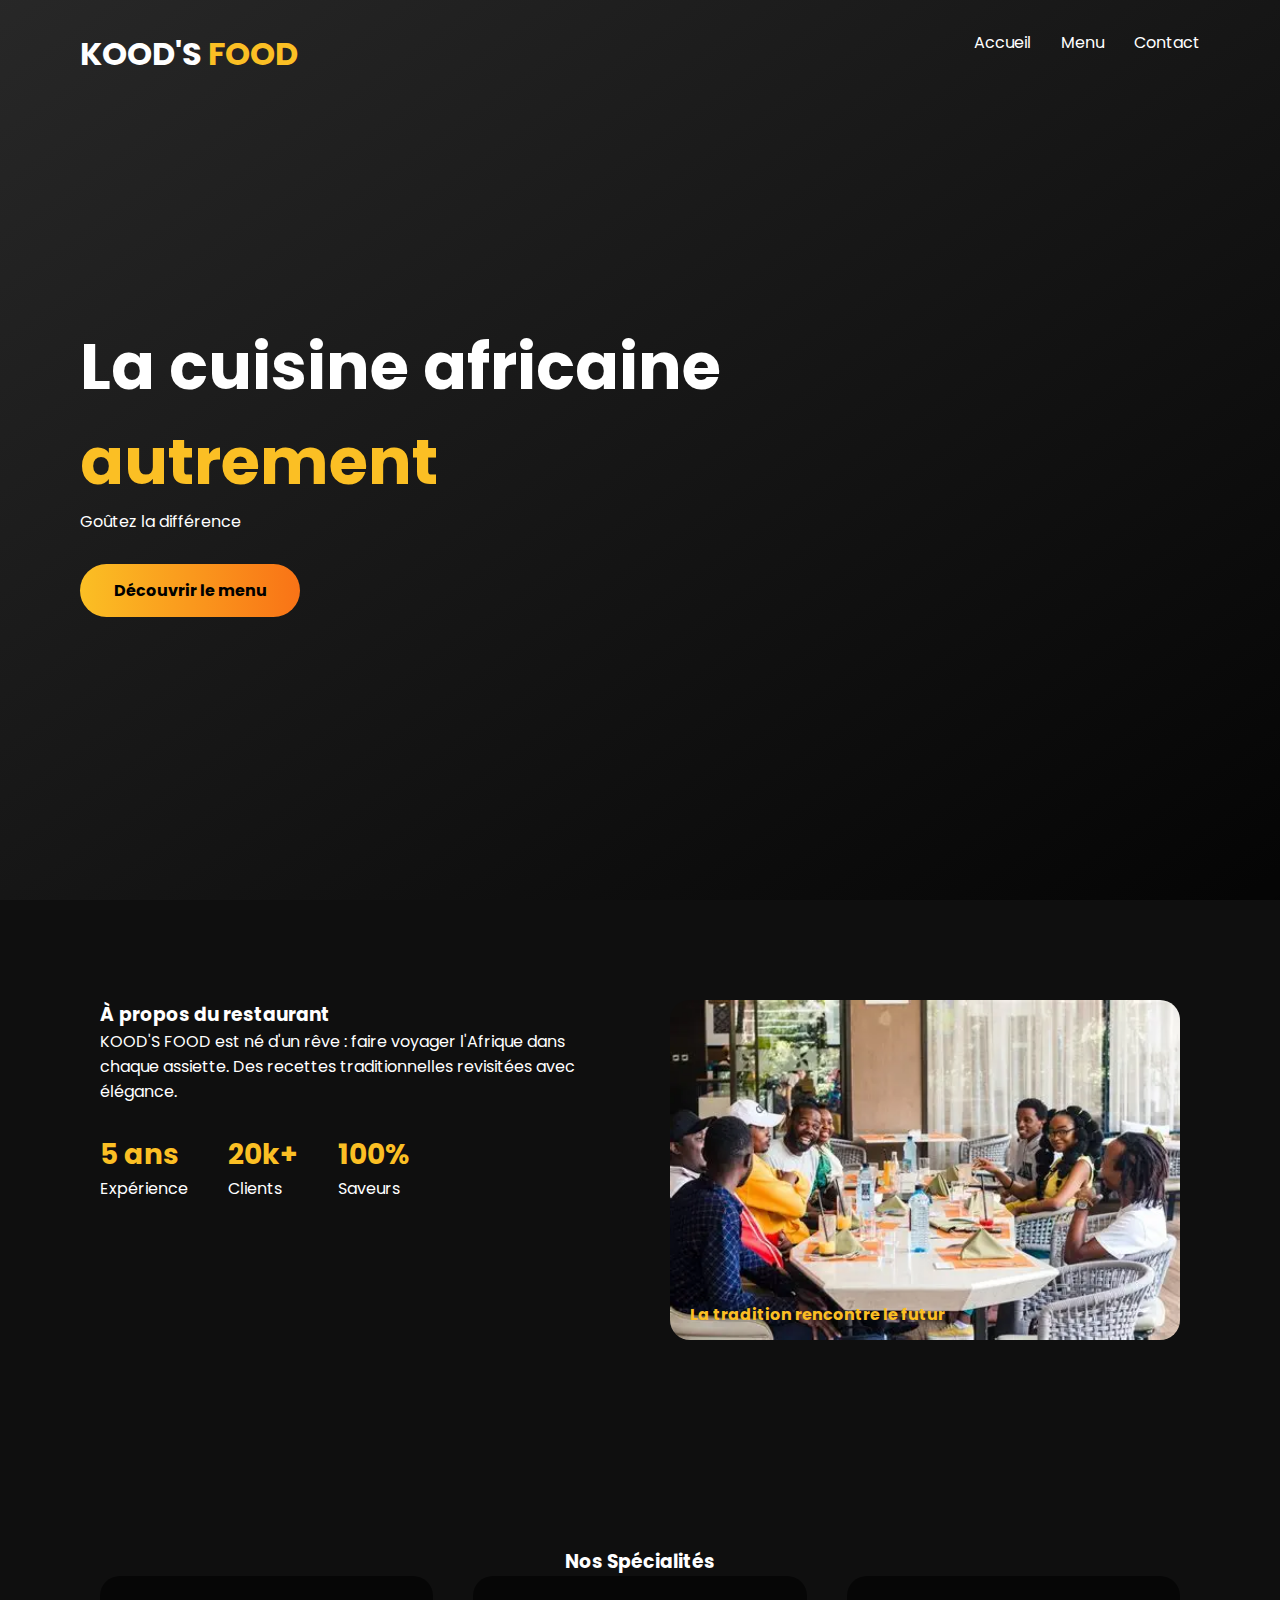
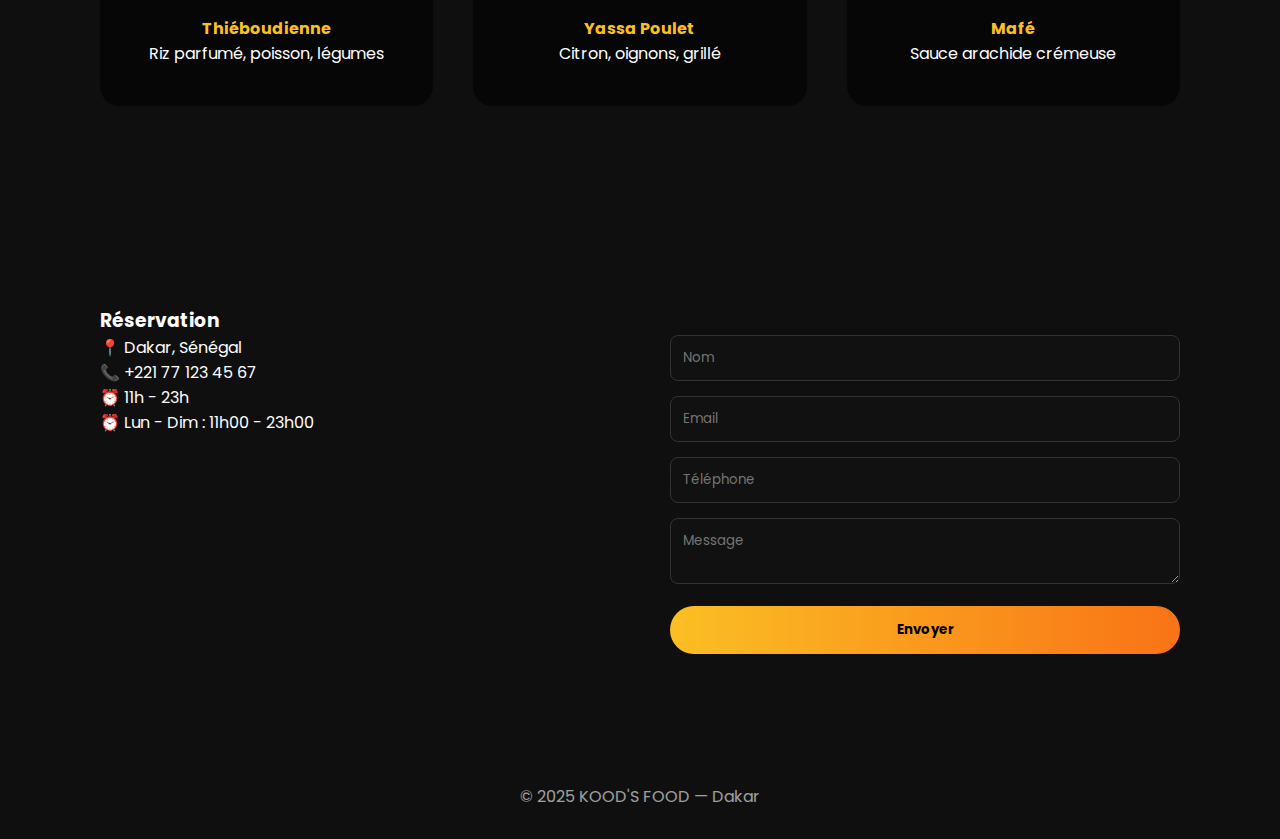
<file: index.html>
<!DOCTYPE html>
<html lang="fr">
<head>
  <meta charset="UTF-8">
  <title>KOOD'S FOOD</title>
  <link rel="stylesheet" href="style.css">
  <link href="https://fonts.googleapis.com/css2?family=Poppins:wght@300;600;900&display=swap" rel="stylesheet">
</head>
<body>

<section class="hero">
  <div class="overlay"></div>

  <nav class="nav">
    <h1>KOOD'S <span>FOOD</span></h1>
    <ul>
      <li><a href="accueil.html">Accueil</a></li>
      <li><a href="menu.html">Menu</a></li>
      <li><a href="contact.html">Contact</a></li>
    </ul>
  </nav>

  <div class="hero-content">
    <h2>La cuisine africaine<br><span>autrement</span></h2>
    <p>Goûtez la différence</p>
    <a href="menu.html" class="btn">Découvrir le menu</a>
  </div>
</section>

<section class="about">
  <div class="about-text">
    <h3>À propos du restaurant</h3>
    <p>
      KOOD'S FOOD est né d'un rêve : faire voyager l'Afrique dans chaque assiette.
      Des recettes traditionnelles revisitées avec élégance.
    </p>

    <div class="stats">
      <div>
        <h4>5 ans</h4>
        <p>Expérience</p>
      </div>
      <div>
        <h4>20k+</h4>
        <p>Clients</p>
      </div>
      <div>
        <h4>100%</h4>
        <p>Saveurs</p>
      </div>
    </div>
  </div>

  <div class="about-img">
    <img src="OIP.webp" alt="">
    <span>La tradition rencontre le futur</span>
  </div>
</section>

<section class="special">
  <h3>Nos Spécialités</h3>
  <div class="cards">
    <div class="card">
      <h4>Thiéboudienne</h4>
      <p>Riz parfumé, poisson, légumes</p>
    </div>
    <div class="card">
      <h4>Yassa Poulet</h4>
      <p>Citron, oignons, grillé</p>
    </div>
    <div class="card">
      <h4>Mafé</h4>
      <p>Sauce arachide crémeuse</p>
    </div>
  </div>
</section>

<section class="reservation">
  <h3>Réservation</h3>
  <div class="res-grid">
    <div class="info">
      <p>📍 Dakar, Sénégal</p>
      <p>📞 +221 77 123 45 67</p>
      <p>⏰ 11h - 23h</p>
      <p>⏰ Lun - Dim : 11h00 - 23h00</p>
    </div>

    <form class="form">
      <input type="text" placeholder="Nom">
      <input type="email" placeholder="Email">
      <input type="text" placeholder="Téléphone">
      <textarea placeholder="Message"></textarea>
      <button>Envoyer</button>
    </form>
  </div>
</section>

<footer>
  © 2025 KOOD'S FOOD — Dakar
</footer>

</body>
</html>
</file>
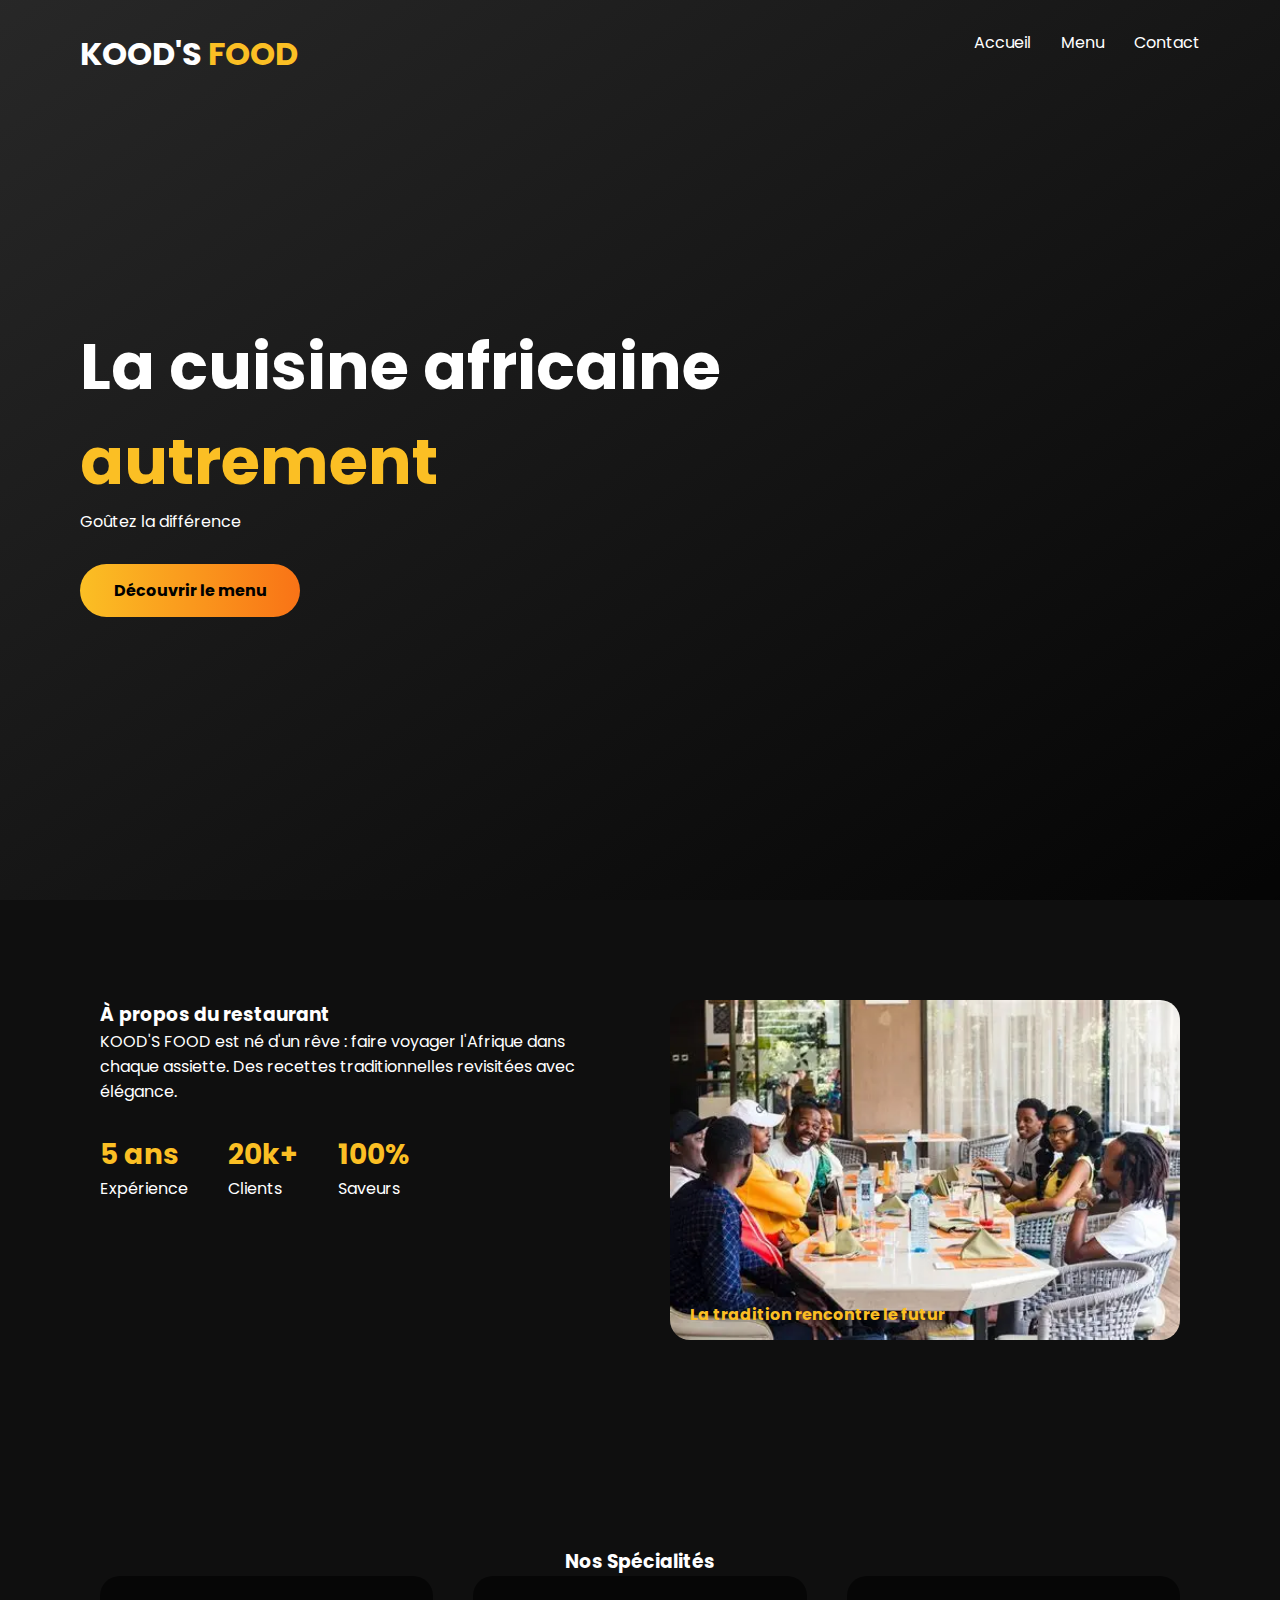
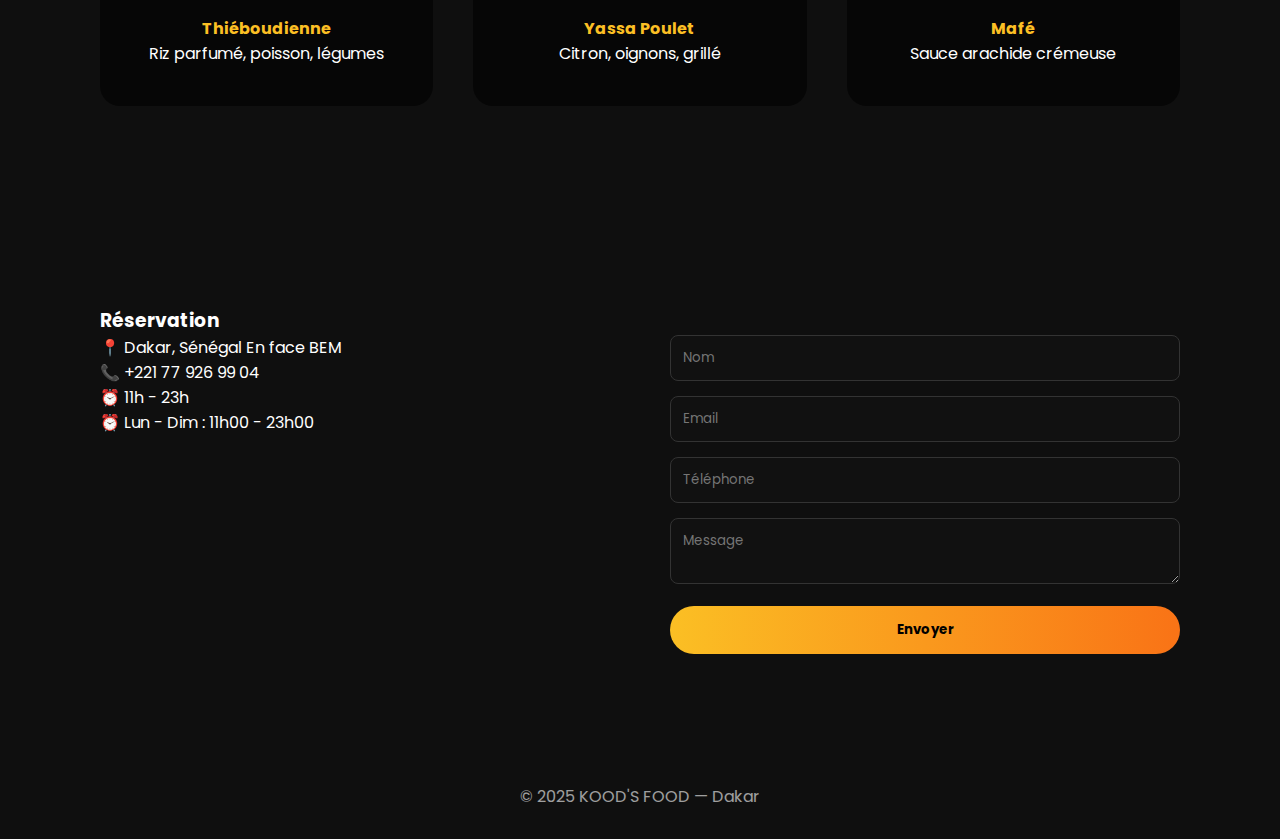
<file: accueil.html>
<!DOCTYPE html>
<html lang="fr">
<head>
  <meta charset="UTF-8">
  <title>KOOD'S FOOD</title>
  <link rel="stylesheet" href="style.css">
  <link href="https://fonts.googleapis.com/css2?family=Poppins:wght@300;600;900&display=swap" rel="stylesheet">
</head>
<body>
<section class="hero">
  <div class="overlay"></div>
  <nav class="nav">
    <h1>KOOD'S <span>FOOD</span></h1>
    <ul>
      <li><a href="accueil.html">Accueil</a></li>
      <li><a href="menu.html">Menu</a></li>
      <li><a href="contact.html">Contact</a></li>
    </ul>
  </nav>
  <div class="hero-content">
    <h2>La cuisine africaine<br><span>autrement</span></h2>
    <p>Goûtez la différence</p>
    <a href="menu.html" class="btn">Découvrir le menu</a>
  </div>
</section>
<section class="about">
  <div class="about-text">
    <h3>À propos du restaurant</h3>
    <p>
      KOOD'S FOOD est né d'un rêve : faire voyager l'Afrique dans chaque assiette.
      Des recettes traditionnelles revisitées avec élégance.
    </p>
    <div class="stats">
      <div>
        <h4>5 ans</h4>
        <p>Expérience</p>
      </div>
      <div>
        <h4>20k+</h4>
        <p>Clients</p>
      </div>
      <div>
        <h4>100%</h4>
        <p>Saveurs</p>
      </div>
    </div>
  </div>
  <div class="about-img">
    <img src="OIP.webp" alt="">
    <span>La tradition rencontre le futur</span>
  </div>
</section>
<section class="special">
  <h3>Nos Spécialités</h3>
  <div class="cards">
    <div class="card">
      <h4>Thiéboudienne</h4>
      <p>Riz parfumé, poisson, légumes</p>
    </div>
    <div class="card">
      <h4>Yassa Poulet</h4>
      <p>Citron, oignons, grillé</p>
    </div>
    <div class="card">
      <h4>Mafé</h4>
      <p>Sauce arachide crémeuse</p>
    </div>
  </div>
</section>
<section class="reservation">
  <h3>Réservation</h3>
  <div class="res-grid">
    <div class="info">
      <p>📍 Dakar, Sénégal En face BEM</p>
      <p>📞 +221 77 926 99 04</p>
      <p>⏰ 11h - 23h</p>
      <p>⏰ Lun - Dim : 11h00 - 23h00</p>
    </div>

    <form class="form">
      <input type="text" placeholder="Nom">
      <input type="email" placeholder="Email">
      <input type="text" placeholder="Téléphone">
      <textarea placeholder="Message"></textarea>
      <button>Envoyer</button>
    </form>
  </div>
</section>
<footer>
  © 2025 KOOD'S FOOD — Dakar
</footer>

</body>
</html>
</file>
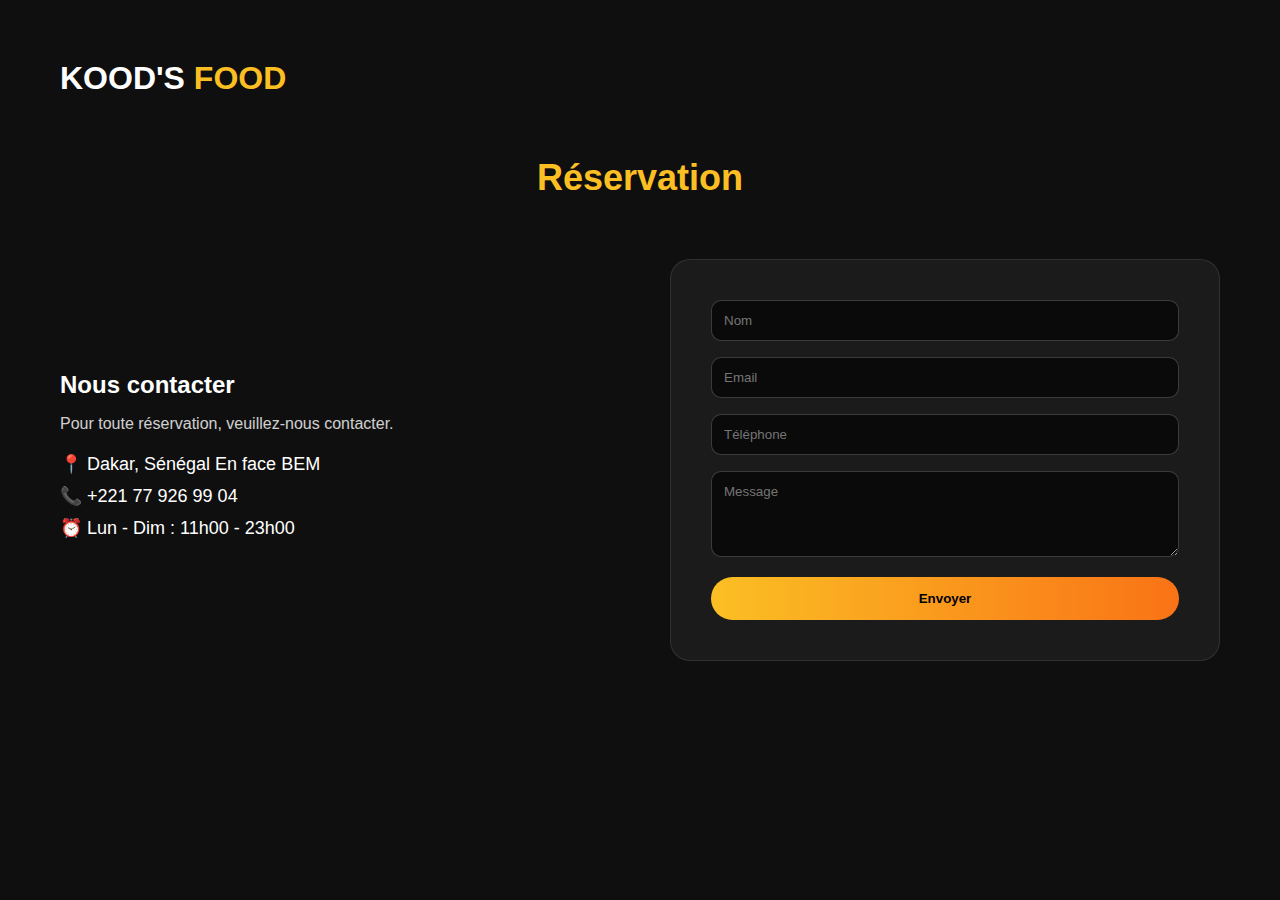
<file: contact.html>
<!DOCTYPE html>
<html lang="fr">
<head>
  <meta charset="UTF-8">
  <title>KOOD'S FOOD - Réservation</title>
  <link rel="stylesheet" href="contact.css">
</head>
<body>

<h1 class="logo">KOOD'S <span>FOOD</span></h1>

<section class="reservation">
  <h3>Réservation</h3>

  <div class="grid">

    <div class="infos">
      <h4>Nous contacter</h4>
      <p class="desc">Pour toute réservation, veuillez-nous contacter.</p>

      <div class="details">
        <p>📍 Dakar, Sénégal En face BEM</p>
        <p>📞 +221 77 926 99 04</p>
        <p>⏰ Lun - Dim : 11h00 - 23h00</p>
      </div>
    </div>

    <form class="form">

      <input type="text" placeholder="Nom">
      <input type="email" placeholder="Email">
      <input type="text" placeholder="Téléphone">
      <textarea rows="4" placeholder="Message"></textarea>

      <button>Envoyer</button>
    </form>

  </div>
</section>

</body>
</html>
</file>
<file: style.css>
* {
  margin: 0;
  padding: 0;
  box-sizing: border-box;
  font-family: 'Poppins', sans-serif;
}

body {
  background: #0f0f0f;
  color: white;
}

/* HERO */
.hero {
  min-height: 100vh;
  background: url("https://images.unsplash.com/photo-1604908177522-402cf6f8d5b4") center/cover;
  position: relative;
}

.overlay {
  position: absolute;
  inset: 0;
  background: linear-gradient(to bottom right, rgba(255,255,255,0.1), rgba(0,0,0,0.7));
}

.nav {
  position: relative;
  z-index: 2;
  display: flex;
  justify-content: space-between;
  padding: 30px 80px;
}

.nav h1 span {
  color: #fbbf24;
}

.nav ul {
  list-style: none;
  display: flex;
  gap: 30px;
}

.nav a {
  text-decoration: none;
  color: white;
}

.nav a:hover {
  color: #fbbf24;
}

.hero-content {
  position: relative;
  z-index: 2;
  height: 80vh;
  display: flex;
  flex-direction: column;
  justify-content: center;
  padding-left: 80px;
}

.hero-content h2 {
  font-size: 64px;
}

.hero-content span {
  color: #fbbf24;
}

.btn {
  margin-top: 30px;
  width: 220px;
  padding: 14px;
  text-align: center;
  background: linear-gradient(90deg, #fbbf24, #f97316);
  color: black;
  text-decoration: none;
  border-radius: 30px;
  font-weight: bold;
}

/* ABOUT */
.about {
  display: grid;
  grid-template-columns: 1fr 1fr;
  padding: 100px;
  gap: 60px;
}

.stats {
  display: flex;
  gap: 40px;
  margin-top: 30px;
}

.stats h4 {
  color: #fbbf24;
  font-size: 28px;
}

.about-img {
  position: relative;
}

.about-img img {
  width: 100%;
  border-radius: 20px;
}

.about-img span {
  position: absolute;
  bottom: 20px;
  left: 20px;
  color: #fbbf24;
  font-weight: bold;
}

/* SPECIAL */
.special {
  padding: 100px;
  text-align: center;
}

.cards {
  display: grid;
  grid-template-columns: repeat(3, 1fr);
  gap: 40px;
}

.card {
  background: rgba(0,0,0,0.6);
  padding: 40px;
  border-radius: 20px;
  transition: 0.4s;
}

.card:hover {
  transform: translateY(-10px) scale(1.05);
}

.card h4 {
  color: #fbbf24;
}

/* RESERVATION */
.reservation {
  padding: 100px;
}

.res-grid {
  display: grid;
  grid-template-columns: 1fr 1fr;
  gap: 60px;
}

.form input, .form textarea {
  width: 100%;
  padding: 12px;
  margin-bottom: 15px;
  background: #111;
  border: 1px solid #333;
  color: white;
  border-radius: 8px;
}

.form button {
  width: 100%;
  padding: 14px;
  border: none;
  border-radius: 30px;
  background: linear-gradient(90deg, #fbbf24, #f97316);
  font-weight: bold;
}

/* FOOTER */
footer {
  text-align: center;
  padding: 30px;
  opacity: 0.6;
}

/* RESPONSIVE */
@media (max-width: 900px) {
  .about, .res-grid, .cards {
    grid-template-columns: 1fr;
  }

  .hero-content {
    padding: 40px;
  }

  .nav {
    flex-direction: column;
    gap: 20px;
  }
}
</file>
<file: contact.css>
* {
  margin: 0;
  padding: 0;
  box-sizing: border-box;
  font-family: Arial, sans-serif;
}

body {
  background: #0f0f0f;
  color: white;
  padding: 60px;
}

/* Logo */
.logo {
  font-size: 32px;
  font-weight: 900;
  margin-bottom: 60px;
}

.logo span {
  color: #fbbf24;
}

/* Section */
.reservation h3 {
  text-align: center;
  font-size: 36px;
  margin-bottom: 60px;
  color: #fbbf24;
}

/* Grid */
.grid {
  display: grid;
  grid-template-columns: 1fr 1fr;
  gap: 60px;
  align-items: center;
}

/* Infos */
.infos h4 {
  font-size: 24px;
  margin-bottom: 16px;
}

.desc {
  opacity: 0.8;
  margin-bottom: 20px;
}

.details p {
  margin-bottom: 10px;
  font-size: 18px;
}

/* Form */
.form {
  background: rgba(255,255,255,0.05);
  border: 1px solid rgba(255,255,255,0.1);
  padding: 40px;
  border-radius: 20px;
}

.form input,
.form textarea {
  width: 100%;
  background: rgba(0,0,0,0.6);
  border: 1px solid rgba(255,255,255,0.2);
  padding: 12px;
  border-radius: 10px;
  margin-bottom: 16px;
  color: white;
  outline: none;
}

.form input:focus,
.form textarea:focus {
  border-color: #fbbf24;
}

/* Button */
.form button {
  width: 100%;
  padding: 14px;
  border-radius: 50px;
  border: none;
  font-weight: bold;
  background: linear-gradient(90deg, #fbbf24, #f97316);
  cursor: pointer;
  transition: 0.3s;
}

.form button:hover {
  transform: scale(1.05);
}

/* Responsive */
@media (max-width: 900px) {
  .grid {
    grid-template-columns: 1fr;
  }

  body {
    padding: 20px;
  }
}
</file>
